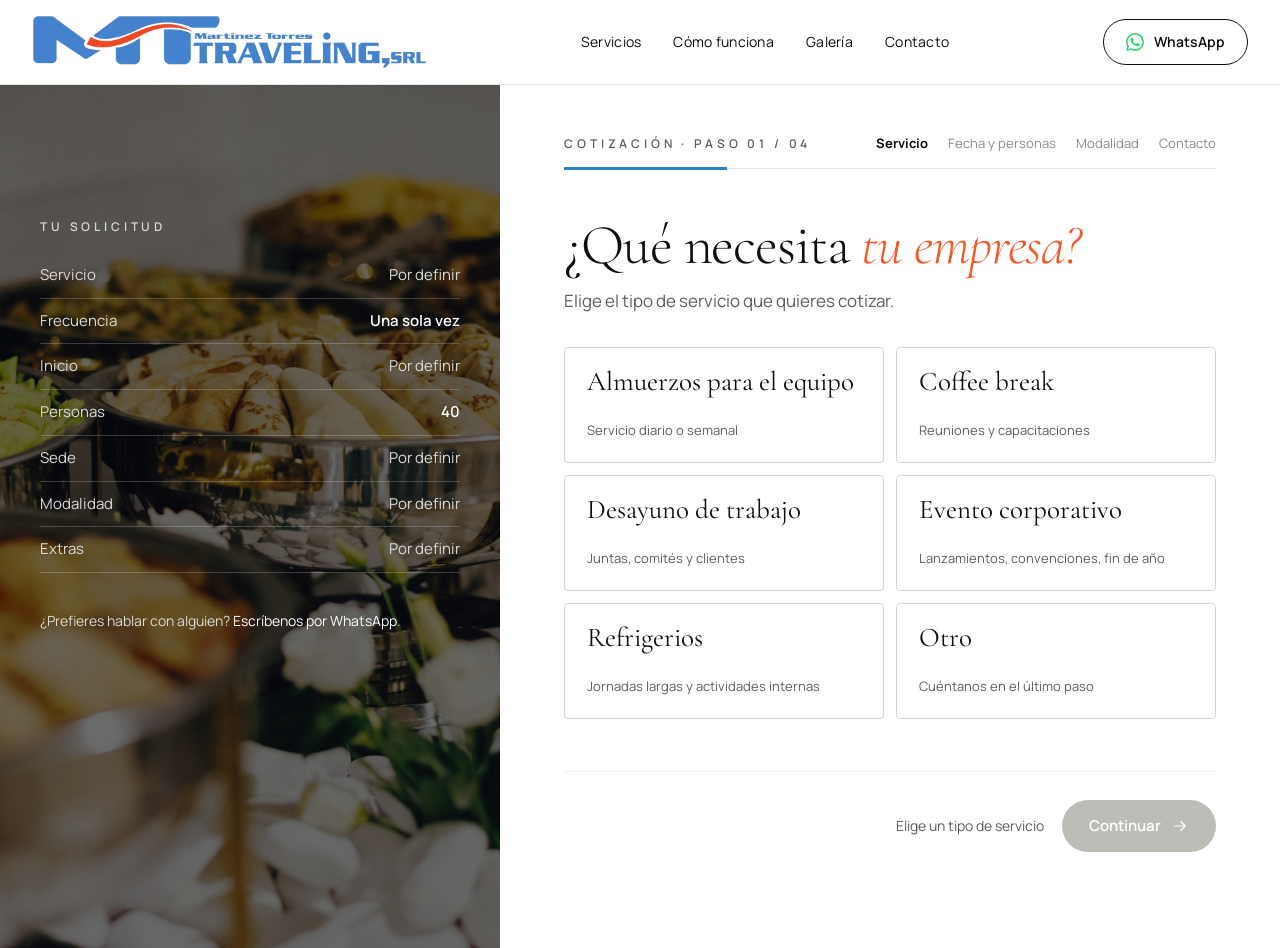
<file: cotizar.html>
<!doctype html>
<html lang="es">
<head>
  <meta charset="utf-8">
  <meta name="viewport" content="width=device-width, initial-scale=1">
  <title>Cotizar · MT Catering</title>
  <meta name="description" content="Cotiza el catering de tu empresa con MT Catering: almuerzos para empleados, coffee break, desayunos de trabajo y eventos corporativos.">
  <link rel="icon" type="image/png" href="img/favicon.png">
  <link rel="preconnect" href="https://fonts.googleapis.com">
  <link rel="preconnect" href="https://fonts.gstatic.com" crossorigin>
  <link href="https://fonts.googleapis.com/css2?family=Cormorant+Garamond:ital,wght@0,300;0,400;0,500;1,300;1,400&family=Manrope:wght@400;500;600;700&display=swap" rel="stylesheet">
  <link rel="stylesheet" href="css/styles.css?v=8">
</head>
<body>

<a class="sr-only" href="#cotizar-form">Saltar al formulario</a>

<header class="site-header">
  <div class="container">
    <a class="brand" href="index.html" aria-label="Ir al inicio">
      <img src="img/logo-mt-traveling.png?v=3" alt="MT Traveling, SRL · Martínez Torres" width="1200" height="164">
    </a>
    <nav class="nav-links" aria-label="Principal">
      <a class="link-ul" href="index.html#servicios">Servicios</a>
      <a class="link-ul" href="index.html#como-funciona">Cómo funciona</a>
      <a class="link-ul" href="index.html#galeria">Galería</a>
      <a class="link-ul" href="index.html#contacto">Contacto</a>
    </nav>
    <div class="header-actions">
      <a class="btn btn-outline" data-mt-wa href="#" target="_blank" rel="noopener">
        <svg class="icon icon-wa" viewBox="0 0 24 24" aria-hidden="true"><path d="M17.472 14.382c-.297-.149-1.758-.867-2.03-.967-.273-.099-.471-.148-.67.15-.197.297-.767.966-.94 1.164-.173.199-.347.223-.644.075-.297-.15-1.255-.463-2.39-1.475-.883-.788-1.48-1.761-1.653-2.059-.173-.297-.018-.458.13-.606.134-.133.298-.347.446-.52.149-.174.198-.298.298-.497.099-.198.05-.371-.025-.52-.075-.149-.669-1.612-.916-2.207-.242-.579-.487-.5-.669-.51-.173-.008-.371-.01-.57-.01-.198 0-.52.074-.792.372-.272.297-1.04 1.016-1.04 2.479 0 1.462 1.065 2.875 1.213 3.074.149.198 2.096 3.2 5.077 4.487.709.306 1.262.489 1.694.625.712.227 1.36.195 1.871.118.571-.085 1.758-.719 2.006-1.413.248-.694.248-1.289.173-1.413-.074-.124-.272-.198-.57-.347m-5.421 7.403h-.004a9.87 9.87 0 0 1-5.031-1.378l-.361-.214-3.741.982.998-3.648-.235-.374a9.86 9.86 0 0 1-1.51-5.26c.001-5.45 4.436-9.884 9.888-9.884 2.64 0 5.122 1.03 6.988 2.898a9.825 9.825 0 0 1 2.893 6.994c-.003 5.45-4.437 9.884-9.885 9.884m8.413-18.297A11.815 11.815 0 0 0 12.05 0C5.495 0 .16 5.335.157 11.892c0 2.096.547 4.142 1.588 5.945L.057 24l6.305-1.654a11.882 11.882 0 0 0 5.683 1.448h.005c6.554 0 11.89-5.335 11.893-11.893a11.821 11.821 0 0 0-3.48-8.413Z"/></svg>WhatsApp</a>
      <button class="burger" type="button" aria-label="Abrir menú" aria-expanded="false" aria-controls="menu-movil">
        <svg class="icon i-open" viewBox="0 0 24 24" aria-hidden="true"><path d="M4 9h16M4 15h16"/></svg>
        <svg class="icon i-close" viewBox="0 0 24 24" aria-hidden="true"><path d="M18 6 6 18M6 6l12 12"/></svg>
      </button>
    </div>
  </div>
</header>

<nav class="mobile-menu" id="menu-movil" aria-label="Menú">
  <a class="menu-link" href="index.html">Inicio <span>01</span></a>
  <a class="menu-link" href="index.html#servicios">Servicios <span>02</span></a>
  <a class="menu-link" href="index.html#galeria">Galería <span>03</span></a>
  <a class="menu-link" href="index.html#contacto">Contacto <span>04</span></a>
  <div class="menu-foot">
    <span data-mt="telefono"></span>
    <span data-mt="correo"></span>
  </div>
</nav>

<main class="quote">

  <aside class="quote-aside" aria-label="Resumen de tu solicitud">
    <div class="quote-photo" id="quote-photo" role="img" aria-label="Buffet con bandejas de plata" style="background-image: url('img/fotos/buffet.jpg')"></div>
    <div class="panel">
      <div class="summary">
        <p class="eyebrow eyebrow--light">Tu solicitud</p>
        <dl id="resumen"></dl>
      </div>
      <div class="estimate" id="estimado" hidden>
        <p class="eyebrow eyebrow--light" style="margin-bottom: 8px">Estimado referencial</p>
        <div id="estimado-cuerpo"></div>
        <p style="font-size: 13px; color: #D9D9D6">El precio final se confirma en tu propuesta.</p>
      </div>
      <p class="quote-help">¿Prefieres hablar con alguien? <a class="link-ul" data-mt-wa href="#" target="_blank" rel="noopener">Escríbenos por WhatsApp</a>.</p>
    </div>
  </aside>

  <section class="quote-main" aria-labelledby="titulo-paso">
    <div id="progreso-wrap">
      <div class="progress-top">
        <p class="eyebrow" style="margin: 0">Cotización · paso <span id="paso-num">01</span> / 04</p>
        <ol class="step-names" aria-hidden="true">
          <li data-step-name="1" class="is-current">Servicio</li>
          <li data-step-name="2">Fecha y personas</li>
          <li data-step-name="3">Modalidad</li>
          <li data-step-name="4">Contacto</li>
        </ol>
      </div>
      <div class="progress" aria-hidden="true"><span id="barra"></span></div>
    </div>

    <form id="cotizar-form" novalidate>
      <!-- Paso 1 -->
      <div class="step is-active" data-step="1">
        <h1 id="titulo-paso">¿Qué necesita <em>tu empresa?</em></h1>
        <p class="lead">Elige el tipo de servicio que quieres cotizar.</p>
        <fieldset>
          <legend class="sr-only">Tipo de servicio</legend>
          <div class="tiles" data-group="servicio">
            <button class="tile" type="button" data-value="almuerzos" aria-pressed="false"><span class="t">Almuerzos para el equipo</span><span class="d">Servicio diario o semanal</span></button>
            <button class="tile" type="button" data-value="coffee" aria-pressed="false"><span class="t">Coffee break</span><span class="d">Reuniones y capacitaciones</span></button>
            <button class="tile" type="button" data-value="desayuno" aria-pressed="false"><span class="t">Desayuno de trabajo</span><span class="d">Juntas, comités y clientes</span></button>
            <button class="tile" type="button" data-value="evento" aria-pressed="false"><span class="t">Evento corporativo</span><span class="d">Lanzamientos, convenciones, fin de año</span></button>
            <button class="tile" type="button" data-value="refrigerios" aria-pressed="false"><span class="t">Refrigerios</span><span class="d">Jornadas largas y actividades internas</span></button>
            <button class="tile" type="button" data-value="otro" aria-pressed="false"><span class="t">Otro</span><span class="d">Cuéntanos en el último paso</span></button>
          </div>
        </fieldset>
      </div>

      <!-- Paso 2 -->
      <div class="step" data-step="2">
        <h2>¿Cuándo y para <em>cuántas personas?</em></h2>
        <p class="lead">Si es un servicio recurrente, indícanos la frecuencia.</p>
        <fieldset style="margin-bottom: 36px">
          <legend>Frecuencia</legend>
          <div class="chips" data-group="frecuencia">
            <button class="chip" type="button" data-value="Una sola vez" aria-pressed="true">Una sola vez</button>
            <button class="chip" type="button" data-value="Semanal" aria-pressed="false">Semanal</button>
            <button class="chip" type="button" data-value="Diario (lunes a viernes)" aria-pressed="false">Diario (lun a vie)</button>
            <button class="chip" type="button" data-value="Mensual" aria-pressed="false">Mensual</button>
          </div>
        </fieldset>
        <div class="fields">
          <div class="field">
            <label for="f-fecha">Fecha de inicio</label>
            <input class="fld" id="f-fecha" name="fecha" type="date">
          </div>
          <div class="field">
            <label for="f-horario">Horario</label>
            <select class="fld" id="f-horario" name="horario">
              <option value="">Selecciona</option>
              <option>Desayuno</option>
              <option>Media mañana</option>
              <option>Almuerzo</option>
              <option>Tarde</option>
              <option>Noche o evento</option>
            </select>
          </div>
          <div class="field field--full">
            <label for="f-sede">Sede o dirección</label>
            <input class="fld" id="f-sede" name="sede" type="text" placeholder="Dirección de la oficina, planta o lugar del evento" autocomplete="street-address">
          </div>
        </div>
        <div class="people">
          <div class="people-top">
            <label for="f-personas" class="eyebrow" style="margin: 0">Personas por servicio</label>
            <output class="people-num" id="personas-num" for="f-personas">40</output>
          </div>
          <input id="f-personas" name="personas" type="range" min="10" max="500" step="5" value="40">
          <div class="people-scale"><span>10</span><span>500 o más</span></div>
        </div>
      </div>

      <!-- Paso 3 -->
      <div class="step" data-step="3">
        <h2>¿Cómo lo <em>servimos?</em></h2>
        <p class="lead">Elige la modalidad y suma los extras que necesites.</p>
        <fieldset>
          <legend class="sr-only">Modalidad</legend>
          <div class="tiles" data-group="modalidad">
            <button class="tile" type="button" data-value="Box lunch" aria-pressed="false"><span class="t">Box lunch</span><span class="d">Comida individual empacada y entregada en tu oficina.</span></button>
            <button class="tile" type="button" data-value="Buffet" aria-pressed="false"><span class="t">Buffet</span><span class="d">Montaje en tu sede; cada persona se sirve.</span></button>
            <button class="tile" type="button" data-value="Menú servido" aria-pressed="false"><span class="t">Menú servido</span><span class="d">Entrada, plato fuerte y postre servidos a la mesa.</span></button>
            <button class="tile" type="button" data-value="Estaciones" aria-pressed="false"><span class="t">Estaciones</span><span class="d">Islas temáticas para eventos y lanzamientos.</span></button>
          </div>
        </fieldset>
        <fieldset style="margin-top: 44px">
          <legend>Extras · opcional</legend>
          <div class="chips" data-group="extras" data-multi="true">
            <button class="chip" type="button" data-value="Meseros" aria-pressed="false">Meseros</button>
            <button class="chip" type="button" data-value="Café y bebidas" aria-pressed="false">Café y bebidas</button>
            <button class="chip" type="button" data-value="Menaje y mantelería" aria-pressed="false">Menaje y mantelería</button>
            <button class="chip" type="button" data-value="Postres" aria-pressed="false">Postres</button>
            <button class="chip" type="button" data-value="Montaje y decoración" aria-pressed="false">Montaje y decoración</button>
          </div>
        </fieldset>
      </div>

      <!-- Paso 4 -->
      <div class="step" data-step="4">
        <h2>¿A quién le enviamos <em>la propuesta?</em></h2>
        <p class="lead">Usaremos estos datos solo para responder tu cotización.</p>
        <div class="fields">
          <div class="field">
            <label for="f-nombre">Nombre completo *</label>
            <input class="fld" id="f-nombre" name="nombre" type="text" autocomplete="name" required>
          </div>
          <div class="field">
            <label for="f-empresa">Empresa *</label>
            <input class="fld" id="f-empresa" name="empresa" type="text" autocomplete="organization" required>
          </div>
          <div class="field">
            <label for="f-correo">Correo *</label>
            <input class="fld" id="f-correo" name="correo" type="email" autocomplete="email" required>
          </div>
          <div class="field">
            <label for="f-telefono">Teléfono o WhatsApp *</label>
            <input class="fld" id="f-telefono" name="telefono" type="tel" autocomplete="tel" required>
          </div>
          <div class="field field--full">
            <label for="f-mensaje">¿Algo más? · opcional</label>
            <textarea class="fld" id="f-mensaje" name="mensaje" rows="3" placeholder="Restricciones alimentarias, presupuesto por persona, si necesitas factura…"></textarea>
          </div>
        </div>
        <label class="check">
          <input type="checkbox" id="f-acepta" name="acepta">
          <span>Acepto que MT Catering use estos datos para responder mi cotización.</span>
        </label>
        <div class="hp" aria-hidden="true"><label>No llenar <input type="checkbox" name="botcheck" id="f-botcheck" tabindex="-1"></label></div>
      </div>

      <div class="form-nav" id="form-nav">
        <button class="btn-back" type="button" id="btn-atras" hidden>
          <svg class="icon" viewBox="0 0 24 24" aria-hidden="true"><path d="M19 12H5M11 6l-6 6 6 6"/></svg>Atrás</button>
        <div class="right">
          <span class="hint" id="hint" aria-live="polite"></span>
          <button class="btn btn-dark" type="button" id="btn-siguiente">Continuar
            <svg class="icon" viewBox="0 0 24 24" aria-hidden="true"><path d="M5 12h14M13 6l6 6-6 6"/></svg></button>
          <button class="cta-glass" type="submit" id="btn-enviar" hidden><span class="pill">Enviar cotización</span><span class="circle" aria-hidden="true"><svg class="icon" viewBox="0 0 24 24"><path d="m9 18 6-6-6-6"/></svg></span></button>
        </div>
      </div>
      <p class="form-error" id="form-error" role="alert"></p>
    </form>

    <div class="done" id="listo" tabindex="-1">
      <span class="check-badge" aria-hidden="true"><svg class="icon" viewBox="0 0 24 24"><path d="M20 6 9 17l-5-5"/></svg></span>
      <h1>Gracias, <em id="listo-nombre"></em></h1>
      <p id="listo-texto"></p>
      <p id="listo-cuenta" style="font-size: 15px"></p>
      <div class="actions">
        <a class="btn btn-wa" id="listo-wa" href="#">
          <svg class="icon icon-wa" viewBox="0 0 24 24" aria-hidden="true"><path d="M17.472 14.382c-.297-.149-1.758-.867-2.03-.967-.273-.099-.471-.148-.67.15-.197.297-.767.966-.94 1.164-.173.199-.347.223-.644.075-.297-.15-1.255-.463-2.39-1.475-.883-.788-1.48-1.761-1.653-2.059-.173-.297-.018-.458.13-.606.134-.133.298-.347.446-.52.149-.174.198-.298.298-.497.099-.198.05-.371-.025-.52-.075-.149-.669-1.612-.916-2.207-.242-.579-.487-.5-.669-.51-.173-.008-.371-.01-.57-.01-.198 0-.52.074-.792.372-.272.297-1.04 1.016-1.04 2.479 0 1.462 1.065 2.875 1.213 3.074.149.198 2.096 3.2 5.077 4.487.709.306 1.262.489 1.694.625.712.227 1.36.195 1.871.118.571-.085 1.758-.719 2.006-1.413.248-.694.248-1.289.173-1.413-.074-.124-.272-.198-.57-.347m-5.421 7.403h-.004a9.87 9.87 0 0 1-5.031-1.378l-.361-.214-3.741.982.998-3.648-.235-.374a9.86 9.86 0 0 1-1.51-5.26c.001-5.45 4.436-9.884 9.888-9.884 2.64 0 5.122 1.03 6.988 2.898a9.825 9.825 0 0 1 2.893 6.994c-.003 5.45-4.437 9.884-9.885 9.884m8.413-18.297A11.815 11.815 0 0 0 12.05 0C5.495 0 .16 5.335.157 11.892c0 2.096.547 4.142 1.588 5.945L.057 24l6.305-1.654a11.882 11.882 0 0 0 5.683 1.448h.005c6.554 0 11.89-5.335 11.893-11.893a11.821 11.821 0 0 0-3.48-8.413Z"/></svg>Ir a WhatsApp ahora</a>
        <button class="btn btn-outline" type="button" id="listo-quedarme">Quedarme aquí</button>
        <a class="link-ul" href="index.html" style="font-weight: 600; margin-left: 8px">Volver al inicio</a>
      </div>
    </div>
  </section>
</main>

<script src="js/config.js?v=5"></script>
<script src="js/main.js?v=3"></script>
<script src="js/cotizar.js?v=3"></script>
</body>
</html>
</file>
<file: css/styles.css>
/* =========================================================
   MT Catering · estilos
   Blanco y negro con acentos de la marca (azul y naranja)
   ========================================================= */

:root {
  --ink: #0E0E0E;
  --paper: #FFFFFF;
  --soft: #F5F5F3;
  --muted: #5E5E5B;
  --muted-2: #8A8A86;
  --line: #E4E4E1;
  --line-2: #D4D4D0;
  --on-dark: #FFFFFF;
  --on-dark-muted: #D9D9D6;
  --blue: #2B84C6;      /* azul del logo */
  --orange: #F05A28;    /* naranja del logo */
  --orange-hover: #D94A1B;
  --serif: 'Cormorant Garamond', Georgia, serif;
  --sans: 'Manrope', system-ui, -apple-system, 'Segoe UI', sans-serif;
  --ease: cubic-bezier(.16, .84, .24, 1);
  --radius: 4px;
  --header-h: 84px;
}

*, *::before, *::after { box-sizing: border-box; }
[hidden] { display: none !important; }
html { scroll-behavior: smooth; -webkit-text-size-adjust: 100%; }
body {
  margin: 0;
  font-family: var(--sans);
  font-size: 16px;
  line-height: 1.65;
  color: var(--ink);
  background: var(--paper);
  -webkit-font-smoothing: antialiased;
}
img { max-width: 100%; display: block; }
a { color: var(--ink); }
a:hover { color: var(--muted); }
button { font: inherit; }
:focus-visible { outline: 2px solid var(--orange); outline-offset: 3px; }
.sr-only { position: absolute; width: 1px; height: 1px; padding: 0; margin: -1px; overflow: hidden; clip: rect(0 0 0 0); white-space: nowrap; border: 0; }

.container { width: 100%; max-width: 1280px; margin: 0 auto; padding: 0 32px; }
.eyebrow { margin: 0 0 16px; font-size: 12px; font-weight: 600; letter-spacing: .32em; text-transform: uppercase; color: var(--muted); }
.eyebrow--light { color: var(--on-dark-muted); }
.h-display { font-family: var(--serif); font-weight: 300; letter-spacing: -0.02em; line-height: 1; margin: 0; font-size: clamp(40px, 4.6vw, 68px); }
.h-display em, .accent-em { font-style: italic; color: var(--orange); }
.on-dark .h-display em { color: #FF8A5C; }
.lead { color: var(--muted); font-size: 17px; }
.icon { width: 18px; height: 18px; fill: none; stroke: currentColor; stroke-width: 1.6; stroke-linecap: round; stroke-linejoin: round; flex: none; }

/* ---------- Botones ---------- */
.btn {
  display: inline-flex; align-items: center; justify-content: center; gap: 10px;
  min-height: 52px; padding: 0 26px; border-radius: 999px;
  font-weight: 600; font-size: 15px; text-decoration: none; cursor: pointer;
  border: 1px solid transparent;
  transition: transform .5s var(--ease), background-color .3s, color .3s, border-color .3s;
}
.btn:hover { transform: translateY(-2px); }
.btn-primary { background: var(--orange); color: var(--ink); }
.btn-primary:hover { background: var(--orange-hover); color: var(--ink); }
.btn-dark { background: var(--ink); color: var(--paper); }
.btn-dark:hover { background: #2A2A28; color: var(--paper); }
.btn-outline { border-color: var(--ink); color: var(--ink); background: transparent; }
.btn-outline:hover { background: var(--ink); color: var(--paper); }
.btn-outline-light { border-color: rgba(255,255,255,.6); color: var(--paper); background: transparent; }
.btn-outline-light:hover { background: var(--paper); color: var(--ink); }
.btn[disabled] { background: #BDBDB8; color: var(--paper); cursor: not-allowed; transform: none; }

/* ---------- Botón de cotizar estilo vidrio (glassmorphism) ---------- */
.cta-glass {
  display: inline-flex; align-items: center; gap: 8px;
  padding: 0; border: 0; background: none; font: inherit; cursor: pointer;
  text-decoration: none; color: #1A0D07; -webkit-tap-highlight-color: transparent;
}
.cta-glass .pill, .cta-glass .circle {
  position: relative; overflow: hidden; isolation: isolate;
  display: inline-flex; align-items: center; justify-content: center;
  height: 56px; border-radius: 999px; font-weight: 700; font-size: 15px; letter-spacing: .01em;
  color: #1A0D07;
  background: rgba(240, 90, 40, .9);
  border: 1px solid rgba(255, 255, 255, .55);
  box-shadow: inset 0 1px 0 rgba(255,255,255,.85), inset 0 -8px 16px rgba(120,30,0,.18), 0 12px 28px -10px rgba(240,90,40,.75);
  -webkit-backdrop-filter: blur(14px) saturate(170%);
  backdrop-filter: blur(14px) saturate(170%);
  transition: transform .55s var(--ease), box-shadow .55s var(--ease);
}
.cta-glass .pill { padding: 0 28px; white-space: nowrap; }
.cta-glass .circle { width: 56px; flex: none; }
.cta-glass .circle .icon { width: 22px; height: 22px; stroke-width: 2; transition: transform .55s var(--ease); }
/* brillo superior (el reflejo del vidrio) */
.cta-glass .pill::before, .cta-glass .circle::before {
  content: ''; position: absolute; left: 8%; right: 8%; top: 2px; height: 46%; z-index: -1;
  border-radius: 999px; background: linear-gradient(180deg, rgba(255,255,255,.38), rgba(255,255,255,0));
  pointer-events: none;
}
/* destello que cruza al pasar el mouse */
.cta-glass .pill::after {
  content: ''; position: absolute; top: 0; bottom: 0; left: -70%; width: 45%; z-index: -1;
  background: linear-gradient(100deg, transparent, rgba(255,255,255,.55), transparent);
  transform: skewX(-20deg); transition: left .9s var(--ease); pointer-events: none;
}
.cta-glass:hover .pill::after, .cta-glass:focus-visible .pill::after { left: 130%; }
.cta-glass:hover .pill, .cta-glass:focus-visible .pill { transform: translateY(-2px); }
.cta-glass:hover .circle, .cta-glass:focus-visible .circle { transform: translateY(-2px) translateX(3px); }
.cta-glass:hover .circle .icon, .cta-glass:focus-visible .circle .icon { transform: translateX(2px); }
.cta-glass:hover .pill, .cta-glass:hover .circle {
  box-shadow: inset 0 1px 0 rgba(255,255,255,.9), inset 0 -8px 16px rgba(120,30,0,.2), 0 18px 34px -10px rgba(240,90,40,.85);
}
.cta-glass:active .pill, .cta-glass:active .circle { transform: scale(.97); }
.cta-glass:hover { color: #1A0D07; }

/* Vidrio transparente para usar sobre fotos */
.cta-glass--clear .pill, .cta-glass--clear .circle {
  color: #FFFFFF;
  background: rgba(255, 255, 255, .14);
  border-color: rgba(255, 255, 255, .55);
  text-shadow: 0 1px 2px rgba(0,0,0,.3);
  box-shadow: inset 0 1px 0 rgba(255,255,255,.75), inset 0 -12px 24px rgba(255,255,255,.07), 0 14px 32px -10px rgba(0,0,0,.55);
  -webkit-backdrop-filter: blur(18px) saturate(180%);
  backdrop-filter: blur(18px) saturate(180%);
}
.cta-glass--clear:hover .pill, .cta-glass--clear:hover .circle {
  background: rgba(255, 255, 255, .22);
  box-shadow: inset 0 1px 0 rgba(255,255,255,.85), inset 0 -12px 24px rgba(255,255,255,.1), 0 18px 36px -10px rgba(0,0,0,.6);
}
.cta-glass--clear:hover { color: #FFFFFF; }

.cta-glass--sm .pill, .cta-glass--sm .circle { height: 44px; font-size: 14px; }
.cta-glass--sm .pill { padding: 0 20px; }
.cta-glass--sm .circle { width: 44px; }
.cta-glass--sm .circle .icon { width: 18px; height: 18px; }
.cta-glass--block { display: flex; width: 100%; }
.cta-glass--block .pill { flex: 1; }

.cta-glass[disabled] { cursor: not-allowed; }
.cta-glass[disabled] .pill, .cta-glass[disabled] .circle { background: #C9C9C5; color: #FFFFFF; box-shadow: none; transform: none; }
.cta-glass[disabled] .pill::after { display: none; }

.link-ul {
  text-decoration: none;
  background-image: linear-gradient(currentColor, currentColor);
  background-size: 0% 1px; background-repeat: no-repeat; background-position: 0 100%;
  transition: background-size .6s var(--ease);
}
.link-ul:hover { background-size: 100% 1px; }

/* ---------- Encabezado ---------- */
.site-header {
  position: sticky; top: 0; z-index: 50;
  background: rgba(255,255,255,.96);
  backdrop-filter: blur(8px);
  border-bottom: 1px solid var(--line);
}
.site-header .container { display: flex; align-items: center; justify-content: space-between; gap: 24px; height: var(--header-h); }
.brand { display: flex; align-items: center; }
.brand img { height: 54px; width: auto; image-rendering: -webkit-optimize-contrast; }
.nav-links { display: flex; gap: 32px; align-items: center; font-size: 14px; letter-spacing: .02em; }
.nav-links a { color: var(--ink); }
.header-actions { display: flex; gap: 12px; align-items: center; }
.header-actions .btn { min-height: 46px; padding: 0 22px; font-size: 14px; }
.burger {
  display: none; width: 46px; height: 46px; border-radius: 50%;
  border: 1px solid var(--line-2); background: var(--paper); color: var(--ink);
  align-items: center; justify-content: center; cursor: pointer;
}
.burger .i-close { display: none; }
.burger[aria-expanded="true"] .i-open { display: none; }
.burger[aria-expanded="true"] .i-close { display: block; }
.mobile-menu {
  position: fixed; inset: var(--header-h) 0 0 0; z-index: 49;
  background: var(--ink); color: var(--paper);
  padding: 24px 24px 32px; display: flex; flex-direction: column;
  transform: translateY(-8px); opacity: 0; visibility: hidden;
  transition: opacity .4s var(--ease), transform .4s var(--ease), visibility .4s;
}
.mobile-menu.is-open { opacity: 1; transform: none; visibility: visible; }
.mobile-menu a.menu-link {
  color: var(--paper); text-decoration: none;
  font-family: var(--serif); font-weight: 300; font-size: 44px; line-height: 1.1;
  padding: 12px 0; border-bottom: 1px solid #2E2E2C;
  display: flex; justify-content: space-between; align-items: baseline;
}
.mobile-menu a.menu-link span { font-family: var(--sans); font-size: 12px; color: #A3A3A0; }
.mobile-menu .menu-foot { margin-top: auto; display: flex; flex-direction: column; gap: 8px; color: #A3A3A0; font-size: 14px; }

/* ---------- Portada ---------- */
.hero {
  position: relative; overflow: hidden; color: var(--on-dark);
  min-height: min(820px, calc(100vh - var(--header-h)));
  display: flex; background: var(--ink);
}
.hero-bg {
  position: absolute; inset: 0;
  background: url('../img/fotos/buffet.jpg') center / cover no-repeat;
  transform-origin: center;
}
.hero::after { content: ''; position: absolute; inset: 0; background: rgba(8,8,8,.6); }
.hero .container {
  position: relative; z-index: 1;
  display: flex; flex-wrap: wrap; gap: 40px 64px; align-items: flex-end; justify-content: space-between;
  padding-top: 96px; padding-bottom: 80px;
}
.hero h1 {
  flex: 999 1 620px; min-width: 0; margin: 0;
  font-family: var(--serif); font-weight: 300; line-height: .94; letter-spacing: -0.03em;
  font-size: clamp(54px, 8vw, 128px);
}
.hero h1 .line { display: block; }
.hero h1 em { font-style: italic; color: #FF8A5C; display: inline-block; }
.hero-side { flex: 1 1 300px; min-width: 0; max-width: 400px; }
.hero-side p { margin: 0 0 28px; color: #E6E6E3; font-size: 17px; }
.hero-actions { display: flex; flex-wrap: wrap; gap: 12px; }

/* ---------- Franja de íconos de servicio ---------- */
.svc-strip { background: var(--paper); border-bottom: 1px solid var(--line); }
.svc-strip .container { display: grid; grid-template-columns: repeat(4, minmax(0, 1fr)); }
.svc-item {
  display: flex; align-items: center; gap: 16px; padding: 30px 24px;
  color: var(--ink); text-decoration: none; min-width: 0;
}
.svc-item:first-child { padding-left: 0; }
.svc-item:last-child { padding-right: 0; }
.svc-item + .svc-item { border-left: 1px solid var(--line); }
.svc-item:hover { color: var(--ink); }
.svc-icon {
  flex: none; width: 56px; height: 56px; border-radius: 50%;
  background: var(--ink); color: var(--paper);
  display: flex; align-items: center; justify-content: center;
  transition: background-color .4s, color .4s, transform .6s var(--ease);
}
.svc-icon .icon { width: 26px; height: 26px; }
.svc-item:hover .svc-icon, .svc-item:focus-visible .svc-icon { background: var(--orange); color: var(--ink); transform: rotate(-8deg) scale(1.06); }
.svc-text { display: flex; flex-direction: column; line-height: 1.3; min-width: 0; }
.svc-text strong { font-size: 17px; font-weight: 700; }
.svc-text span { font-size: 14px; color: var(--muted); }
.svc-arrow { margin-left: auto; opacity: 0; transform: translateX(-6px); transition: opacity .4s, transform .5s var(--ease); }
.svc-item:hover .svc-arrow, .svc-item:focus-visible .svc-arrow { opacity: 1; transform: none; }

/* ---------- Nosotros ---------- */
.intro { text-align: center; padding: 128px 0 104px; }
.intro .container { max-width: 1080px; }
.intro-statement {
  font-family: var(--serif); font-weight: 300; letter-spacing: -0.015em; line-height: 1.25;
  font-size: clamp(32px, 3.8vw, 54px); margin: 0 0 32px;
}
.photo-pill { display: inline-block; width: 120px; height: 52px; border-radius: 999px; vertical-align: middle; background-size: cover; background-position: center; }
.photo-pill--1 { background-image: url('../img/fotos/ensaladas.jpg'); }
.photo-pill--2 { background-image: url('../img/fotos/coffee-break.jpg'); }
.intro .lead { max-width: 640px; margin: 0 auto 64px; }
.features { display: flex; flex-wrap: wrap; border-top: 1px solid var(--line); text-align: left; }
.feature { flex: 1 1 220px; padding: 32px 24px 0; }
.feature + .feature { border-left: 1px solid var(--line); }
.feature .num { font-family: var(--serif); font-size: 44px; font-weight: 300; line-height: 1; color: var(--blue); }
.feature h3 { margin: 12px 0 6px; font-size: 17px; }
.feature p { margin: 0; color: var(--muted); font-size: 15px; }

/* ---------- Nosotros (foto del equipo + valores) ---------- */
.about { padding: 120px 0 112px; }
.about-top { display: flex; flex-wrap: wrap; gap: 56px 80px; align-items: center; }
.about-photo { flex: 1 1 340px; max-width: 420px; position: relative; }
.about-photo img { width: 100%; aspect-ratio: 4 / 5; object-fit: cover; border-radius: 8px; }
.about-badge {
  position: absolute; right: -28px; bottom: 36px; max-width: 200px;
  background: var(--ink); color: var(--paper); border-radius: 12px; padding: 16px 20px;
  box-shadow: 0 20px 40px -18px rgba(0,0,0,.55);
}
.about-badge strong { display: block; font-family: var(--serif); font-weight: 400; font-size: 40px; line-height: 1; color: #FF8A5C; }
.about-badge span { font-size: 13px; color: var(--on-dark-muted); line-height: 1.35; display: block; margin-top: 4px; }
.about-text { flex: 1 1 440px; min-width: 0; }
.about-text .h-display { margin: 0 0 20px; }
.about-text .lead { margin: 0 0 26px; max-width: 580px; }
.about-text .lead strong { color: var(--ink); font-weight: 700; }
.about-buffet { display: flex; gap: 16px; align-items: center; margin: 0 0 34px; padding: 16px 20px; border-radius: 14px; background: #FFF3EE; border: 1px solid #F9D2C2; color: var(--ink); text-decoration: none; transition: transform .3s ease, box-shadow .3s ease; }
.about-buffet:hover, .about-buffet:focus-visible { color: var(--ink); transform: translateY(-2px); box-shadow: 0 16px 32px -20px rgba(240, 90, 40, .7); }
.about-buffet-ic { width: 48px; height: 48px; border-radius: 50%; background: var(--orange); color: var(--ink); display: grid; place-items: center; flex: none; }
.about-buffet-ic .icon { width: 24px; height: 24px; }
.about-buffet-tx { display: flex; flex-direction: column; gap: 2px; line-height: 1.4; min-width: 0; flex: 1; }
.about-buffet-tx strong { font-size: 17px; font-weight: 700; }
.about-buffet-tx span { color: var(--muted); font-size: 14px; }
.about-buffet-arrow { color: var(--orange); transition: transform .3s ease; }
.about-buffet:hover .about-buffet-arrow { transform: translateX(4px); }
.about-checks { list-style: none; margin: 0 0 24px; padding: 0; display: grid; grid-template-columns: repeat(2, minmax(0, 1fr)); gap: 12px 28px; }
.about-checks li { display: flex; gap: 10px; align-items: flex-start; font-weight: 600; font-size: 15px; line-height: 1.4; }
.about-checks .icon { color: var(--orange); stroke-width: 2.4; margin-top: 1px; }
.about-values { margin-top: 88px; display: grid; grid-template-columns: repeat(3, minmax(0, 1fr)); gap: 20px; }
.value-card {
  border: 1px solid var(--line); border-radius: 10px; overflow: hidden; background: var(--paper);
  transition: transform .5s var(--ease), box-shadow .5s var(--ease);
}
.value-card:hover { transform: translateY(-4px); box-shadow: 0 26px 44px -30px rgba(0,0,0,.4); }
.value-card .img { overflow: hidden; }
.value-card img { width: 100%; aspect-ratio: 16 / 11; object-fit: cover; transition: transform 1.4s var(--ease); }
.value-card:hover img { transform: scale(1.05); }
.value-card .b { padding: 22px 24px 26px; }
.value-card .num { font-size: 12px; font-weight: 700; letter-spacing: .14em; color: var(--blue); }
.value-card h3 { font-family: var(--serif); font-weight: 400; font-size: 28px; line-height: 1.1; margin: 6px 0 8px; }
.value-card p { margin: 0; color: var(--muted); font-size: 15px; }

/* ---------- Servicios ---------- */
.services { background: var(--ink); color: var(--on-dark); padding: 112px 0; }
.section-head { display: flex; flex-wrap: wrap; justify-content: space-between; align-items: flex-end; gap: 16px 32px; margin-bottom: 48px; }
.section-head p { margin: 0; max-width: 340px; }
.services .section-head p { color: #A3A3A0; }
.cards { display: flex; flex-wrap: wrap; gap: 16px; }
.card {
  flex: 1 1 270px; min-width: 0; height: 500px; position: relative; overflow: hidden;
  border-radius: var(--radius); color: var(--on-dark); text-decoration: none;
  display: flex; flex-direction: column; justify-content: flex-end;
}
.card:hover { color: var(--on-dark); }
.card img { position: absolute; inset: 0; width: 100%; height: 100%; object-fit: cover; transition: transform 1.6s var(--ease); }
.card::before { content: ''; position: absolute; inset: 0; z-index: 1; background: linear-gradient(to top, rgba(0,0,0,.85), rgba(0,0,0,.12) 62%); }
.card:hover img, .card:focus-visible img { transform: scale(1.07); }
.card-body { position: relative; z-index: 2; padding: 26px; }
.card-body .num { font-size: 13px; letter-spacing: .1em; color: #FF8A5C; }
.card-body h3 { font-family: var(--serif); font-weight: 400; font-size: 34px; line-height: 1.05; margin: 6px 0 0; }
.card-body p { margin: 0; padding-top: 10px; font-size: 15px; color: #E6E6E3; max-height: 0; opacity: 0; overflow: hidden; transition: max-height .7s var(--ease), opacity .6s; }
.card:hover .card-body p, .card:focus-visible .card-body p { max-height: 160px; opacity: 1; }
.card-body .more { display: inline-flex; align-items: center; gap: 8px; margin-top: 14px; font-size: 14px; font-weight: 600; }
@media (hover: none) { .card-body p { max-height: none; opacity: 1; } }

/* ---------- Franja con foto ---------- */
.band { position: relative; overflow: hidden; height: 540px; color: var(--on-dark); display: flex; align-items: center; justify-content: center; text-align: center; background: var(--ink); }
.band-bg { position: absolute; left: 0; right: 0; top: -14%; bottom: -14%; background: url('../img/fotos/buffet-oficina.jpg') center / cover no-repeat; }
.band::after { content: ''; position: absolute; inset: 0; background: rgba(8,8,8,.6); }
.band .inner { position: relative; z-index: 1; max-width: 920px; padding: 0 32px; }
.band-quote { font-family: var(--serif); font-weight: 300; font-size: clamp(40px, 5vw, 76px); line-height: 1.05; letter-spacing: -0.02em; margin: 0 0 20px; }
.band-quote em { color: #FF8A5C; }

/* ---------- Cómo funciona ---------- */
.process { padding: 120px 0; }
.process .container { display: flex; flex-wrap: wrap; gap: 64px; align-items: center; }
.process-photo { flex: 1 1 440px; min-width: 0; overflow: hidden; border-radius: var(--radius); }
.process-photo img { width: 100%; aspect-ratio: 4 / 5; object-fit: cover; transition: transform 1.6s var(--ease); }
.process-photo:hover img { transform: scale(1.05); }
.process-text { flex: 1 1 440px; min-width: 0; }
.steps { list-style: none; margin: 40px 0 44px; padding: 0; }
.steps li { display: flex; gap: 24px; padding: 22px 0; border-top: 1px solid var(--line-2); }
.steps li:first-child { border-top-color: var(--ink); }
.steps li:last-child { border-bottom: 1px solid var(--line-2); }
.steps .n { font-size: 13px; letter-spacing: .1em; color: var(--blue); font-weight: 700; padding-top: 10px; }
.steps strong { display: block; font-family: var(--serif); font-weight: 400; font-size: 30px; line-height: 1.15; }
.steps span.t { color: var(--muted); }

/* ---------- Galería ---------- */
.gallery { border-top: 1px solid var(--line); padding: 112px 0; }
.filters { display: flex; flex-wrap: wrap; gap: 6px; }
.filter {
  min-height: 44px; padding: 0 18px; border-radius: 999px; cursor: pointer;
  font-size: 14px; font-weight: 600; border: 1px solid var(--line-2); background: var(--paper); color: var(--ink);
  transition: background-color .3s, color .3s, border-color .3s;
}
.filter[aria-pressed="true"] { background: var(--ink); color: var(--paper); border-color: var(--ink); }
.gallery-grid { display: grid; grid-template-columns: repeat(3, minmax(0, 1fr)); grid-auto-rows: 250px; grid-auto-flow: dense; gap: 14px; }
.gallery-item { position: relative; overflow: hidden; border-radius: var(--radius); display: block; }
.gallery-item.tall { grid-row: span 2; }
.gallery-item img { width: 100%; height: 100%; object-fit: cover; transition: transform 1.6s var(--ease); }
.gallery-item:hover img { transform: scale(1.06); }
.gallery-item .tag { position: absolute; left: 14px; bottom: 14px; background: var(--paper); color: var(--ink); font-size: 11px; font-weight: 700; letter-spacing: .16em; text-transform: uppercase; padding: 6px 10px; border-radius: 2px; }
.gallery-item.is-hidden { display: none; }

/* Galería de eventos (álbumes) */
.events-grid { display: grid; grid-template-columns: repeat(3, minmax(0, 1fr)); grid-auto-rows: 300px; gap: 16px; }
.event-card {
  position: relative; overflow: hidden; border-radius: var(--radius); border: 0; padding: 0; margin: 0;
  cursor: pointer; text-align: left; color: var(--on-dark); background: var(--ink); text-decoration: none;
  display: flex; flex-direction: column; justify-content: flex-end;
}
.event-card:hover { color: var(--on-dark); }
.event-card.is-featured { grid-column: span 2; grid-row: span 2; }
.event-card img { position: absolute; inset: 0; width: 100%; height: 100%; object-fit: cover; transition: transform 1.6s var(--ease); }
.event-card::before { content: ''; position: absolute; inset: 0; z-index: 1; background: linear-gradient(to top, rgba(0,0,0,.82), rgba(0,0,0,.05) 60%); transition: background-color .5s; }
.event-card:hover img, .event-card:focus-visible img { transform: scale(1.06); }
.event-info { position: relative; z-index: 2; padding: 22px 24px; display: flex; flex-direction: column; gap: 4px; }
.event-date { font-size: 12px; font-weight: 700; letter-spacing: .18em; text-transform: uppercase; color: #FF8A5C; }
.event-title { font-family: var(--serif); font-weight: 400; font-size: 30px; line-height: 1.08; }
.event-card.is-featured .event-title { font-size: clamp(34px, 3.4vw, 48px); }
.event-count { display: inline-flex; align-items: center; gap: 8px; margin-top: 6px; font-size: 14px; color: #E6E6E3; }
.event-open {
  position: absolute; top: 18px; right: 18px; z-index: 2; width: 46px; height: 46px; border-radius: 50%;
  background: var(--paper); color: var(--ink); display: flex; align-items: center; justify-content: center;
  opacity: 0; transform: scale(.8); transition: opacity .4s, transform .5s var(--ease);
}
.event-card:hover .event-open, .event-card:focus-visible .event-open { opacity: 1; transform: none; }
@media (hover: none) { .event-open { opacity: 1; transform: none; } }
.events-more { display: flex; justify-content: center; margin-top: 40px; }

/* ---------- Llamada final ---------- */
.cta { padding: 120px 0; }
.cta .container { display: flex; flex-wrap: wrap; gap: 48px; align-items: center; }
.cta-text { flex: 999 1 520px; min-width: 0; }
.cta-text h2 { font-family: var(--serif); font-weight: 300; font-size: clamp(52px, 6.4vw, 100px); line-height: .98; letter-spacing: -0.03em; margin: 0 0 24px; }
.cta-text h2 em { color: var(--orange); }
.cta-text .lead { margin: 0 0 36px; max-width: 460px; }
.cta-actions { display: flex; flex-wrap: wrap; gap: 14px; }
.cta-photo { flex: 1 1 380px; min-width: 0; overflow: hidden; border-radius: var(--radius); }
.cta-photo img { width: 100%; aspect-ratio: 4 / 5; object-fit: cover; }

/* ---------- Pie ---------- */
.site-footer { background: var(--ink); color: #A3A3A0; overflow: hidden; }
.footer-top { padding-top: 88px; display: flex; flex-wrap: wrap; gap: 48px; }
.footer-col { flex: 1 1 220px; min-width: 0; }
.footer-col ul { list-style: none; margin: 0; padding: 0; display: flex; flex-direction: column; gap: 10px; }
.footer-col a, .footer-col li { color: var(--paper); }
.footer-col a { text-decoration: none; }
.footer-logo { background: var(--paper); border-radius: var(--radius); padding: 14px 18px; display: inline-block; }
.footer-logo img { height: 120px; width: auto; }
.footer-word { padding-top: 64px; }
.footer-word p { margin: 0; padding-bottom: 10px; font-family: var(--serif); font-weight: 300; font-size: clamp(72px, 14vw, 210px); line-height: .9; letter-spacing: -0.04em; color: var(--paper); white-space: nowrap; }
.footer-word p em { color: var(--orange); }
.footer-bottom { padding-top: 28px; padding-bottom: 32px; margin-top: 0; border-top: 1px solid #2A2A28; display: flex; flex-wrap: wrap; justify-content: space-between; gap: 12px; font-size: 13px; }
.footer-bottom a { color: #A3A3A0; }

/* ---------- WhatsApp ---------- */
.icon-wa { fill: currentColor; stroke: none; }
.btn .icon-wa { color: #25D366; }
.btn-outline:hover .icon-wa { color: #25D366; }
.btn-wa { background: #25D366; color: #08331A; }
.btn-wa .icon-wa { color: #08331A; }
.btn-wa:hover { background: #1EBE5A; color: #08331A; }
.wa-float {
  position: fixed; right: 28px; bottom: 28px; z-index: 40;
  width: 60px; height: 60px; border-radius: 50%;
  background: #25D366; color: var(--paper);
  display: flex; align-items: center; justify-content: center;
  box-shadow: 0 14px 30px rgba(0,0,0,.25);
  transition: transform .5s var(--ease);
}
.wa-float:hover { transform: translateY(-3px) scale(1.04); color: var(--paper); }
.wa-float .icon { width: 28px; height: 28px; }
.mobile-bar { display: none; }

/* ---------- Animación de la palabra ---------- */
.word-swap { display: inline-block; animation: wordIn 1s var(--ease); }
@keyframes wordIn { from { opacity: 0; transform: translateY(40%); filter: blur(8px); } to { opacity: 1; transform: none; filter: blur(0); } }

/* =========================================================
   Página de cotizar
   ========================================================= */
.quote { display: flex; flex-wrap: wrap; align-items: stretch; min-height: calc(100vh - var(--header-h)); }
.quote-aside { flex: 1 1 500px; min-width: 0; position: relative; overflow: hidden; color: var(--on-dark); background: var(--ink); min-height: 520px; }
.quote-photo { position: absolute; inset: 0; background-size: cover; background-position: center; transition: opacity .8s var(--ease); }
.quote-aside::after { content: ''; position: absolute; inset: 0; background: rgba(8,8,8,.6); }
.quote-aside .panel { position: sticky; top: var(--header-h); z-index: 1; padding: 48px 40px; display: flex; flex-direction: column; gap: 36px; }
.summary dl { margin: 0; }
.summary .row { display: flex; justify-content: space-between; gap: 16px; padding: 10px 0; border-bottom: 1px solid rgba(255,255,255,.2); font-size: 15px; }
.summary dt { color: var(--on-dark-muted); }
.summary dd { margin: 0; text-align: right; font-weight: 600; }
.summary dd.empty { font-weight: 400; color: var(--on-dark-muted); }
.estimate .range { font-family: var(--serif); font-weight: 300; font-size: 42px; line-height: 1.05; margin: 0 0 6px; }
.estimate p { margin: 0 0 8px; font-size: 14px; color: #E6E6E3; }
.quote-help { font-size: 14px; color: var(--on-dark-muted); margin: 0; }
.quote-help a { color: var(--paper); }

.quote-main { flex: 999 1 600px; min-width: 0; padding: 48px 64px 96px; }
.progress-top { display: flex; justify-content: space-between; align-items: baseline; gap: 16px; margin-bottom: 14px; }
.progress-top p { margin: 0; }
.step-names { list-style: none; margin: 0; padding: 0; display: flex; gap: 20px; font-size: 13px; color: var(--muted-2); }
.step-names li.is-current { color: var(--ink); font-weight: 700; }
.progress { height: 1px; background: var(--line); position: relative; margin-bottom: 48px; }
.progress span { position: absolute; left: 0; top: -1px; height: 3px; background: var(--blue); width: 25%; transition: width .8s var(--ease); }

.step { display: none; }
.step.is-active { display: block; animation: stepIn .7s var(--ease); }
@keyframes stepIn { from { opacity: 0; transform: translateY(16px); } to { opacity: 1; transform: none; } }
.step h1, .step h2 { font-family: var(--serif); font-weight: 300; font-size: clamp(40px, 4.4vw, 60px); line-height: 1.02; letter-spacing: -0.02em; margin: 0 0 12px; }
.step h1 em, .step h2 em { color: var(--orange); }
.step > p.lead { margin: 0 0 32px; }
.step fieldset { border: 0; margin: 0; padding: 0; min-width: 0; }
.step legend { padding: 0; margin: 0 0 12px; font-size: 12px; font-weight: 600; letter-spacing: .2em; text-transform: uppercase; color: var(--muted); }

.tiles { display: grid; grid-template-columns: repeat(auto-fill, minmax(220px, 1fr)); gap: 12px; }
.tile {
  text-align: left; cursor: pointer; min-height: 116px; padding: 20px 22px; border-radius: var(--radius);
  display: flex; flex-direction: column; justify-content: space-between; gap: 12px;
  border: 1px solid var(--line-2); background: var(--paper); color: var(--ink);
  transition: background-color .4s, color .4s, border-color .4s, transform .4s var(--ease);
}
.tile:hover { transform: translateY(-2px); border-color: var(--ink); }
.tile .t { font-family: var(--serif); font-size: 27px; font-weight: 400; line-height: 1.05; }
.tile .d { font-size: 13px; color: var(--muted); }
.tile[aria-pressed="true"] { background: var(--ink); color: var(--paper); border-color: var(--ink); }
.tile[aria-pressed="true"] .d { color: #BDBDB8; }

.chips { display: flex; flex-wrap: wrap; gap: 10px; }
.chip {
  min-height: 46px; padding: 0 20px; border-radius: 999px; cursor: pointer; font-size: 15px;
  display: inline-flex; align-items: center; gap: 8px;
  border: 1px solid var(--line-2); background: var(--paper); color: var(--ink);
  transition: background-color .4s, color .4s, border-color .4s;
}
.chip:hover { border-color: var(--ink); }
.chip[aria-pressed="true"] { background: var(--ink); color: var(--paper); border-color: var(--ink); }

.fields { display: flex; flex-wrap: wrap; gap: 32px 40px; }
.field { flex: 1 1 240px; min-width: 0; display: flex; flex-direction: column; gap: 4px; }
.field--full { flex-basis: 100%; }
.field label { font-size: 12px; font-weight: 600; letter-spacing: .2em; text-transform: uppercase; color: var(--muted); }
.fld {
  font: inherit; font-size: 18px; width: 100%; min-height: 52px; padding: 10px 0;
  border: 0; border-bottom: 1px solid #BDBDB8; border-radius: 0; background: transparent; color: var(--ink);
  transition: border-color .4s, box-shadow .4s;
}
.fld:focus { outline: none; border-bottom-color: var(--ink); box-shadow: 0 1px 0 var(--ink); }
.fld::placeholder { color: var(--muted-2); }
textarea.fld { resize: vertical; min-height: 96px; }
.fld[aria-invalid="true"] { border-bottom-color: #C2410C; }
.field .err { font-size: 13px; color: #B3340D; min-height: 0; }

.people { margin-top: 44px; }
.people-top { display: flex; justify-content: space-between; align-items: flex-end; gap: 16px; }
.people-num { font-family: var(--serif); font-weight: 300; font-size: 72px; line-height: .9; }
.people input[type=range] { width: 100%; margin: 20px 0 6px; accent-color: var(--ink); height: 28px; }
.people-scale { display: flex; justify-content: space-between; font-size: 13px; color: var(--muted); }

.check { display: flex; gap: 12px; align-items: flex-start; margin-top: 28px; font-size: 15px; cursor: pointer; }
.check input { width: 20px; height: 20px; margin: 2px 0 0; accent-color: var(--ink); flex: none; }
.hp { position: absolute; left: -9999px; width: 1px; height: 1px; overflow: hidden; }

.form-nav { display: flex; justify-content: space-between; align-items: center; gap: 16px; margin-top: 52px; padding-top: 28px; border-top: 1px solid #EEEEEB; flex-wrap: wrap; }
.form-nav .right { display: flex; align-items: center; gap: 18px; flex-wrap: wrap; justify-content: flex-end; margin-left: auto; }
.btn-back { border: 0; background: transparent; cursor: pointer; font-weight: 600; min-height: 48px; display: inline-flex; align-items: center; gap: 8px; padding: 0 4px; color: var(--ink); }
.hint { font-size: 14px; color: var(--muted); }
.form-error { margin: 20px 0 0; padding: 14px 16px; border-left: 3px solid var(--orange); background: #FFF3EE; font-size: 15px; display: none; }
.form-error.is-visible { display: block; }

.done { display: none; padding: 24px 0 8px; flex-direction: column; align-items: flex-start; gap: 20px; }
.done.is-visible { display: flex; }
.done .check-badge { width: 88px; height: 88px; border-radius: 50%; background: var(--ink); color: var(--paper); display: flex; align-items: center; justify-content: center; animation: pop .9s var(--ease) both; }
.done .check-badge .icon { width: 40px; height: 40px; stroke-width: 1.8; }
.done h1 { font-family: var(--serif); font-weight: 300; font-size: clamp(44px, 5vw, 72px); line-height: 1; letter-spacing: -0.02em; margin: 0; }
.done h1 em { color: var(--orange); }
.done p { margin: 0; color: var(--muted); font-size: 18px; max-width: 560px; }
.done .actions { display: flex; flex-wrap: wrap; gap: 12px; align-items: center; margin-top: 8px; }
@keyframes pop { 0% { transform: scale(.6); opacity: 0; } 60% { transform: scale(1.06); opacity: 1; } 100% { transform: scale(1); } }

/* =========================================================
   Pantallas pequeñas
   ========================================================= */
@media (max-width: 1120px) {
  .nav-links { display: none; }
  .burger { display: inline-flex; }
}
@media (max-width: 960px) {
  .header-actions .btn, .header-actions .cta-glass { display: none; }
  .gallery-grid { grid-template-columns: repeat(2, minmax(0, 1fr)); grid-auto-rows: 200px; }
  .events-grid { grid-template-columns: repeat(2, minmax(0, 1fr)); grid-auto-rows: 260px; }
  .svc-strip .container { grid-template-columns: repeat(2, minmax(0, 1fr)); }
  .about-values { grid-template-columns: minmax(0, 1fr); max-width: 560px; }
  .about-badge { right: 12px; }
  .svc-item:nth-child(odd) { border-left: 0; padding-left: 0; }
  .svc-item:nth-child(n+3) { border-top: 1px solid var(--line); }
  .svc-item:nth-child(2) { padding-right: 0; }
  .feature + .feature { border-left: 0; }
  .quote-main { padding: 36px 24px 72px; order: 1; }
  .quote-aside { order: 2; min-height: 0; flex-basis: 100%; }
}
@media (max-width: 640px) {
  :root { --header-h: 72px; }
  .container { padding: 0 20px; }
  .brand img { height: 34px; }
  .hero .container { padding-top: 64px; padding-bottom: 116px; }
  .hero-side { max-width: none; }
  .svc-item { padding: 20px 12px; gap: 12px; }
  .svc-item:nth-child(odd) { padding-left: 0; }
  .svc-item:nth-child(even) { padding-right: 0; }
  .svc-icon { width: 46px; height: 46px; }
  .svc-icon .icon { width: 22px; height: 22px; }
  .svc-text strong { font-size: 15px; }
  .svc-text span { font-size: 13px; }
  .svc-arrow { display: none; }
  .intro { padding: 88px 0 72px; }
  .about { padding: 80px 0; }
  .about-photo { max-width: none; flex-basis: 100%; }
  .about-checks { grid-template-columns: minmax(0, 1fr); }
  .about-values { margin-top: 56px; }
  .about-badge { bottom: 16px; padding: 12px 16px; }
  .about-badge strong { font-size: 32px; }
  .photo-pill { width: 84px; height: 38px; }
  .services, .gallery, .process, .cta { padding: 80px 0; }
  .card { height: 400px; flex-basis: 100%; }
  .band { height: 420px; }
  .gallery-grid { grid-auto-rows: 160px; gap: 10px; }
  .events-grid { grid-template-columns: minmax(0, 1fr); grid-auto-rows: 280px; gap: 12px; }
  .event-card.is-featured { grid-column: auto; grid-row: span 1; }
  .step-names { display: none; }
  .quote-aside .panel { padding: 32px 20px; }
  .wa-float { display: none; }
  .mobile-bar {
    display: flex; gap: 10px; position: fixed; left: 0; right: 0; bottom: 0; z-index: 40;
    background: var(--paper); border-top: 1px solid var(--line); padding: 12px 16px 16px;
  }
  .mobile-bar .btn, .mobile-bar .cta-glass { flex: 1; }
  .mobile-bar .wa { flex: none; width: 52px; height: 52px; border-radius: 50%; background: #25D366; display: flex; align-items: center; justify-content: center; color: #FFFFFF; box-shadow: 0 8px 18px -8px rgba(37,211,102,.8); }
  .mobile-bar .wa .icon-wa { width: 26px; height: 26px; }
  .site-footer { padding-bottom: 84px; }
  .footer-top { gap: 32px; }
  .footer-word { padding-top: 48px; }
  .footer-word p { font-size: 17vw; line-height: 1.05; padding-bottom: 6px; }
  .footer-logo img { height: 96px; }
}

@media (prefers-reduced-motion: reduce) {
  *, *::before, *::after { animation-duration: .01ms !important; animation-iteration-count: 1 !important; transition-duration: .01ms !important; scroll-behavior: auto !important; }
}
</file>
